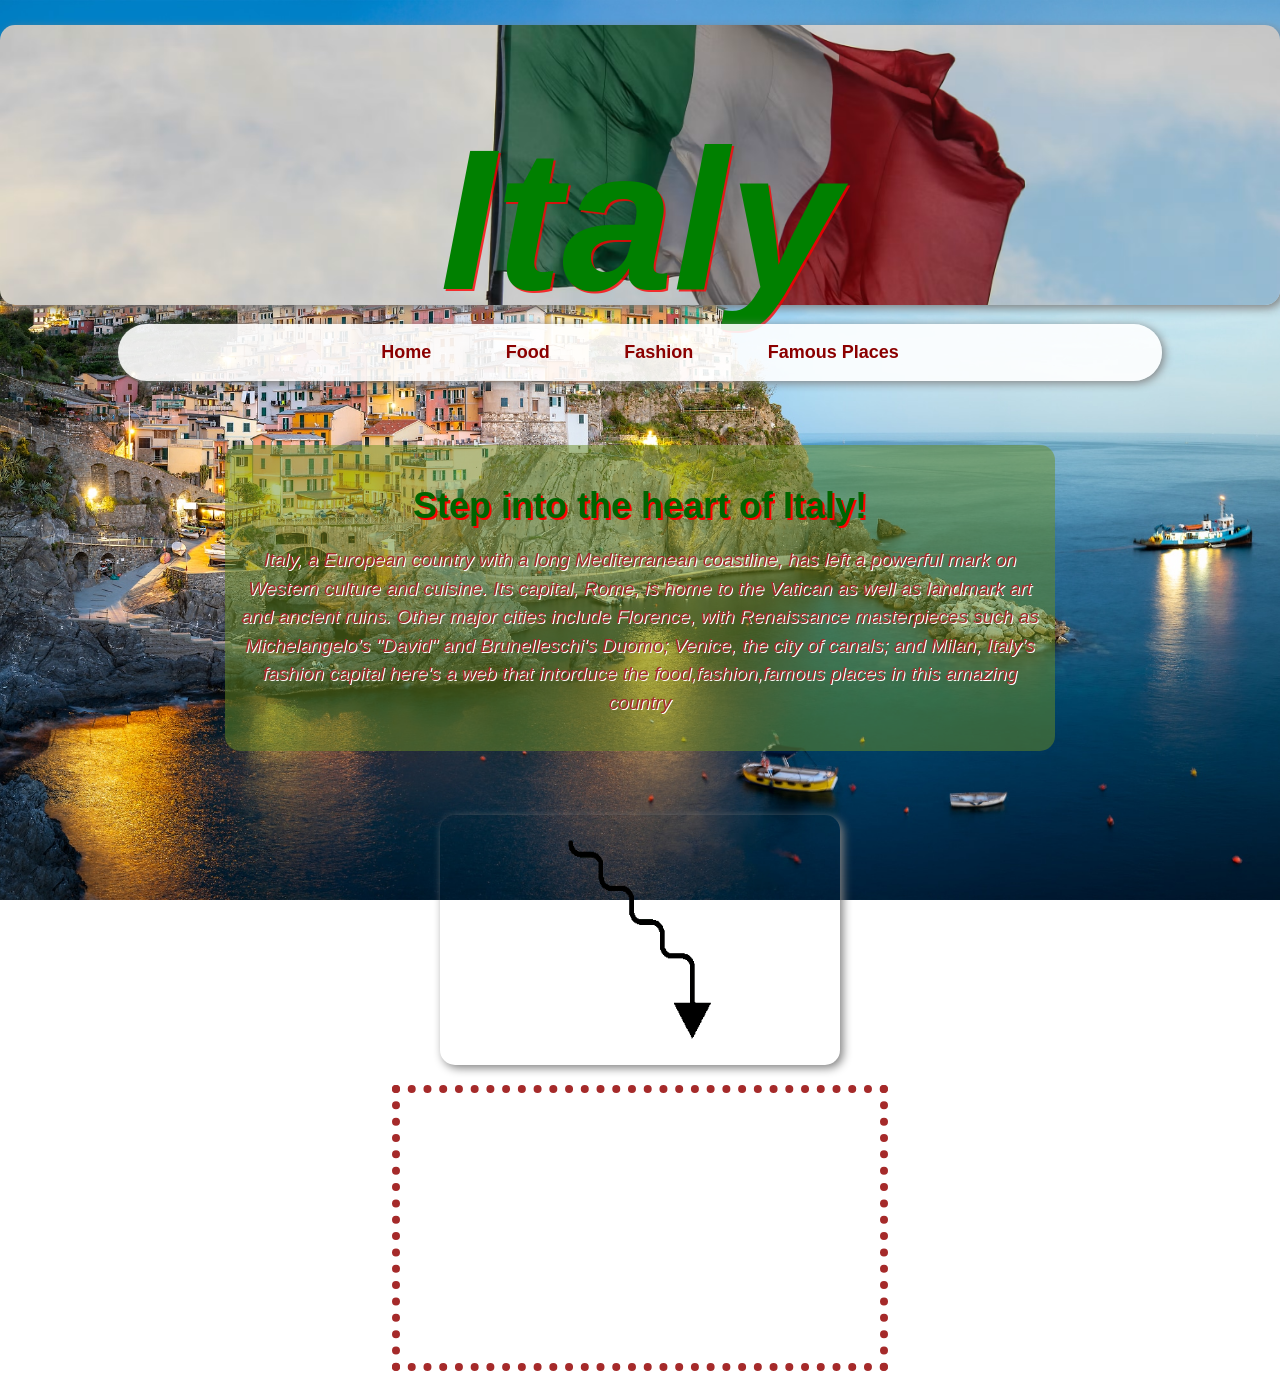
<file: index.html>
<!DOCTYPE html>
<html lang="en">
<head>
    <link rel="stylesheet" href="style.css">
 
    <meta charset="UTF-8">
    <meta name="viewport" content="width=device-width, initial-scale=1.0">
    <title>Document</title>
</head>


<body >
    
   
 
      
    <header> 
       <h1> <p id="text2">Italy</p></h1>
        <img id="flag" src="flag.avif">
    <nav>
        <ul>
            <li><a href="index.html">Home</a></li>
            <li ><a href="food.html">Food</a></li>
            <li><a href="fashion.html">Fashion</a></li>
            <li><a href="places.html">Famous Places</a></li>
        </ul>
    </nav>
     
    <div id="box" >
        <h1>Step into the heart of Italy!</h1>
    <p >Italy, a European country with a long Mediterranean coastline, has left a powerful mark on Western culture and cuisine. Its capital, Rome, is home to the Vatican as well as landmark art and ancient ruins. Other major cities include Florence, with Renaissance masterpieces such as Michelangelo’s "David" and Brunelleschi's Duomo; Venice, the city of canals; and Milan, Italy’s fashion capital here's a web that intorduce the food,fashion,famous places in this amazing country</p></div>
    <img  id="animation" src="fleche.gif" alt="animation">
    <iframe  id="vid"  src="https://www.youtube.com/embed/zGlpMEUZv3U?si=Fb4x1islDVnIljJO" title="YouTube video player" frameborder="0" allow="accelerometer; autoplay; clipboard-write; encrypted-media; gyroscope; picture-in-picture; web-share" referrerpolicy="strict-origin-when-cross-origin" allowfullscreen></iframe>
<script>
    window.addEventListener("load",function(){ document.getElementById("preloader").style.display="none";

    })
    
    

</script>
</body>


</html>
</file>
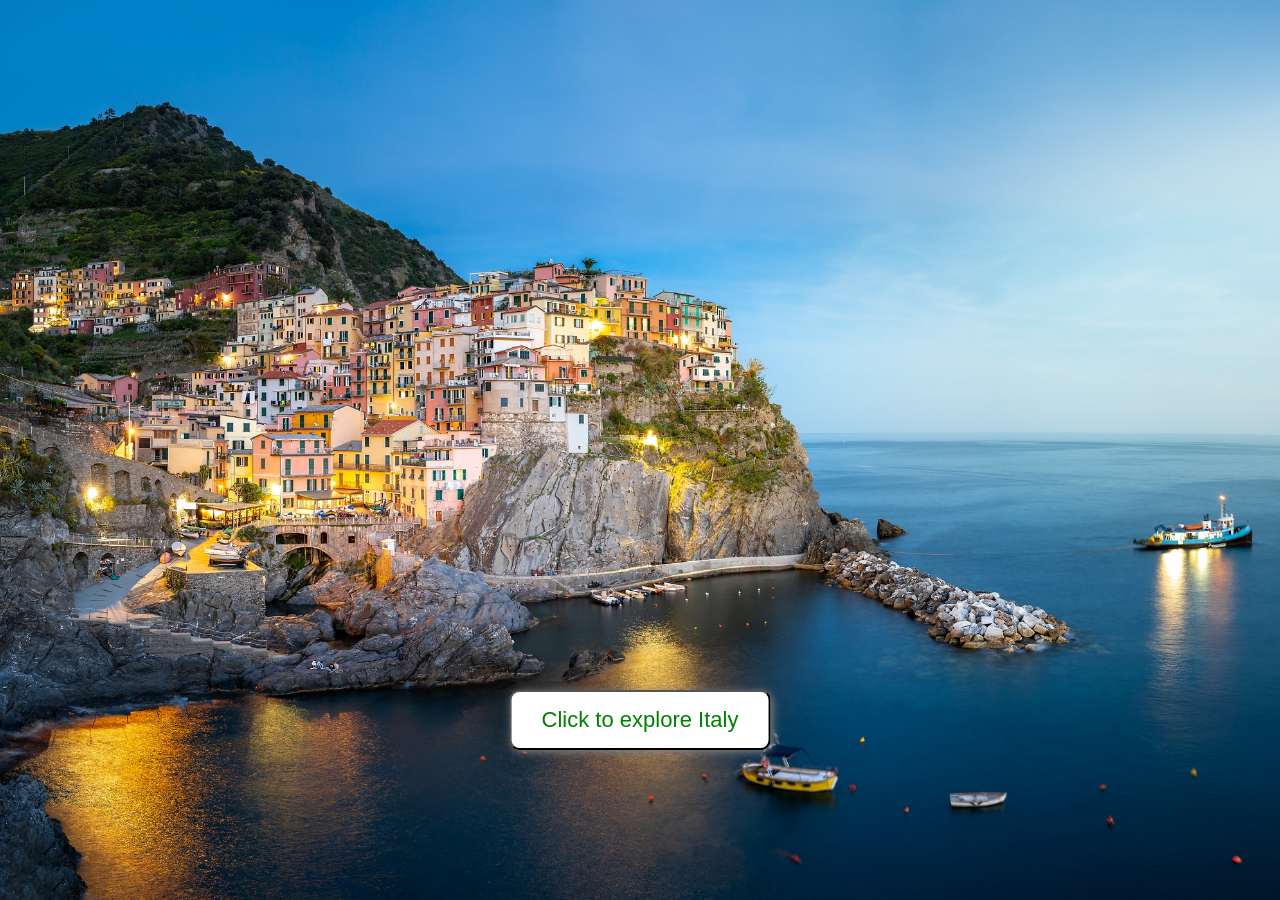
<file: earth.html>
<!DOCTYPE html>
<html lang="en">
<head>
    <meta charset="UTF-8">
    <meta name="viewport" content="width=device-width, initial-scale=1.0">
    <title>Document</title>
    <link rel="stylesheet" href="style.css">
</head>
<body>
    <video autoplay muted loop>
        <source src="earth.mp4" type="video/mp4">
    </video>
<button id="enterButton" class="enter" >Click to explore Italy </button>

    <script>
    document.getElementById("enterButton").onclick = function() {
        window.location.href = "index.html";
    };

</script>
</body>

</html>
</file>
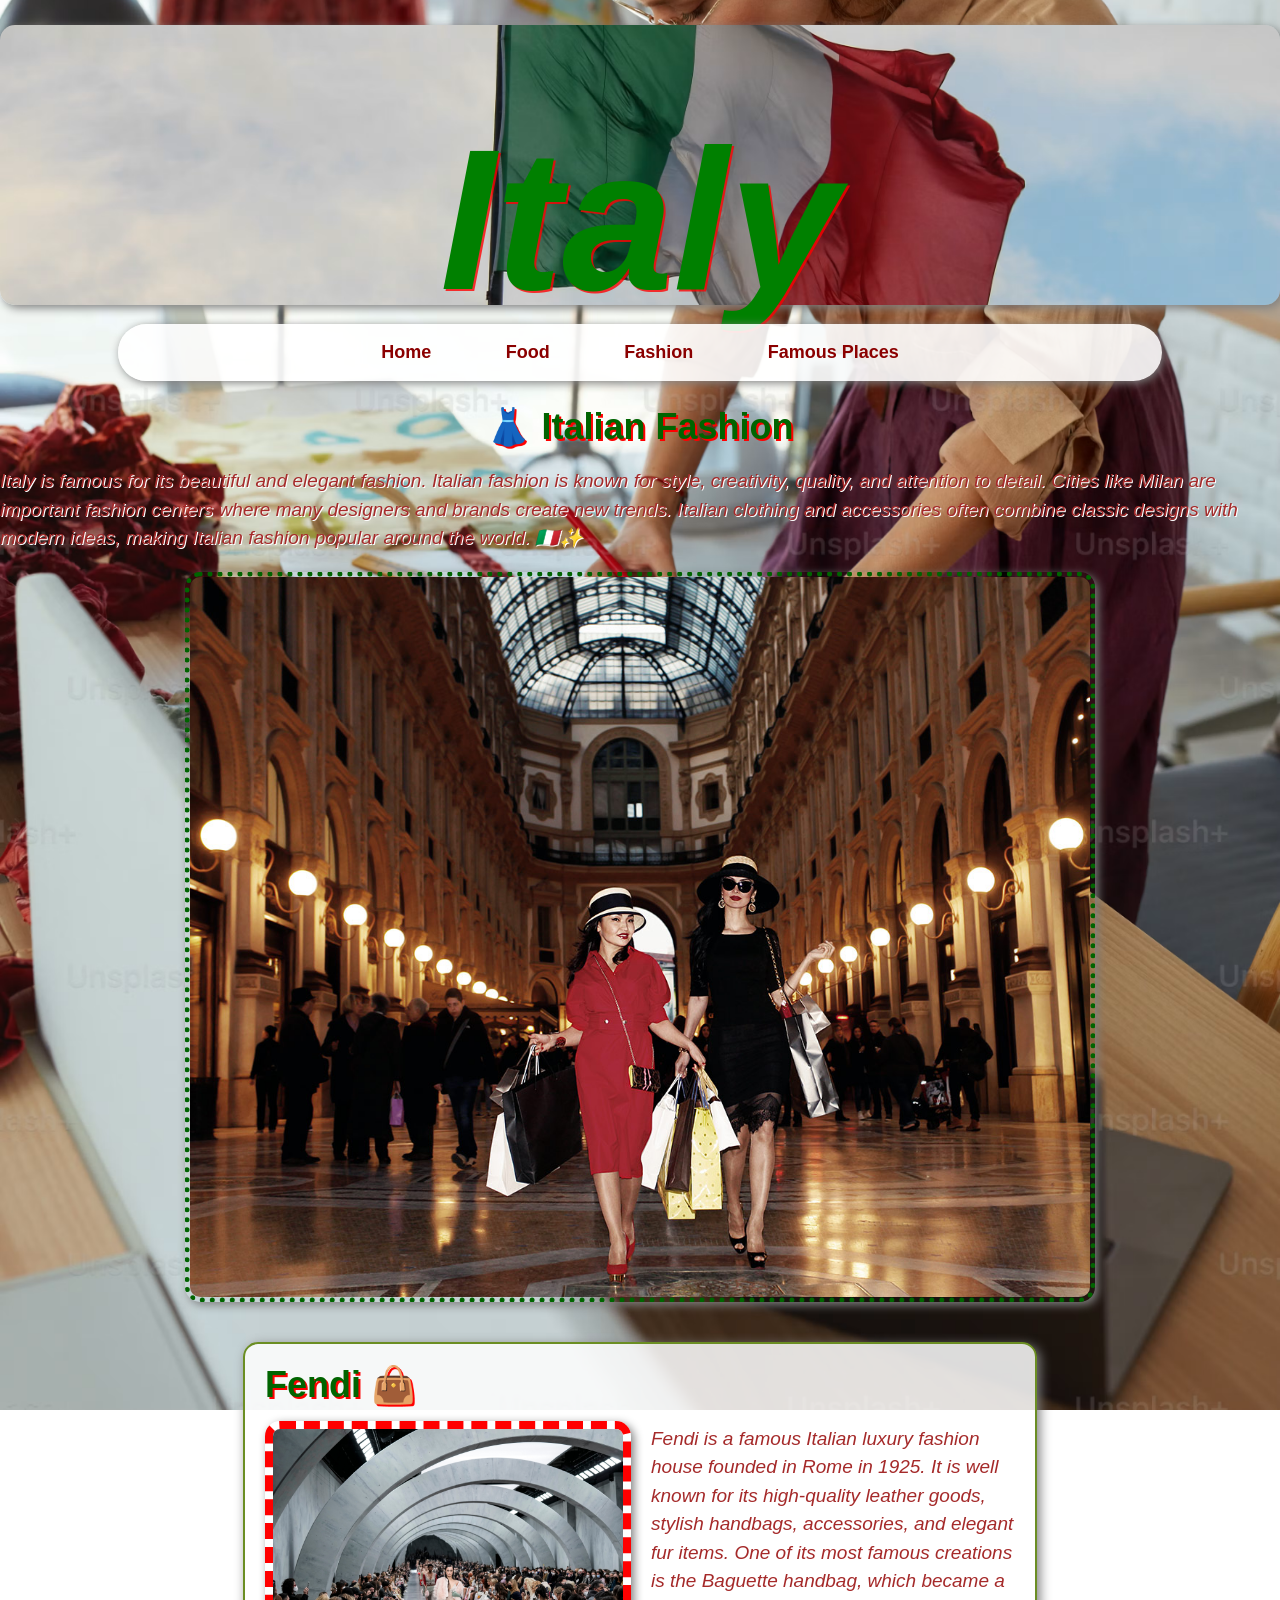
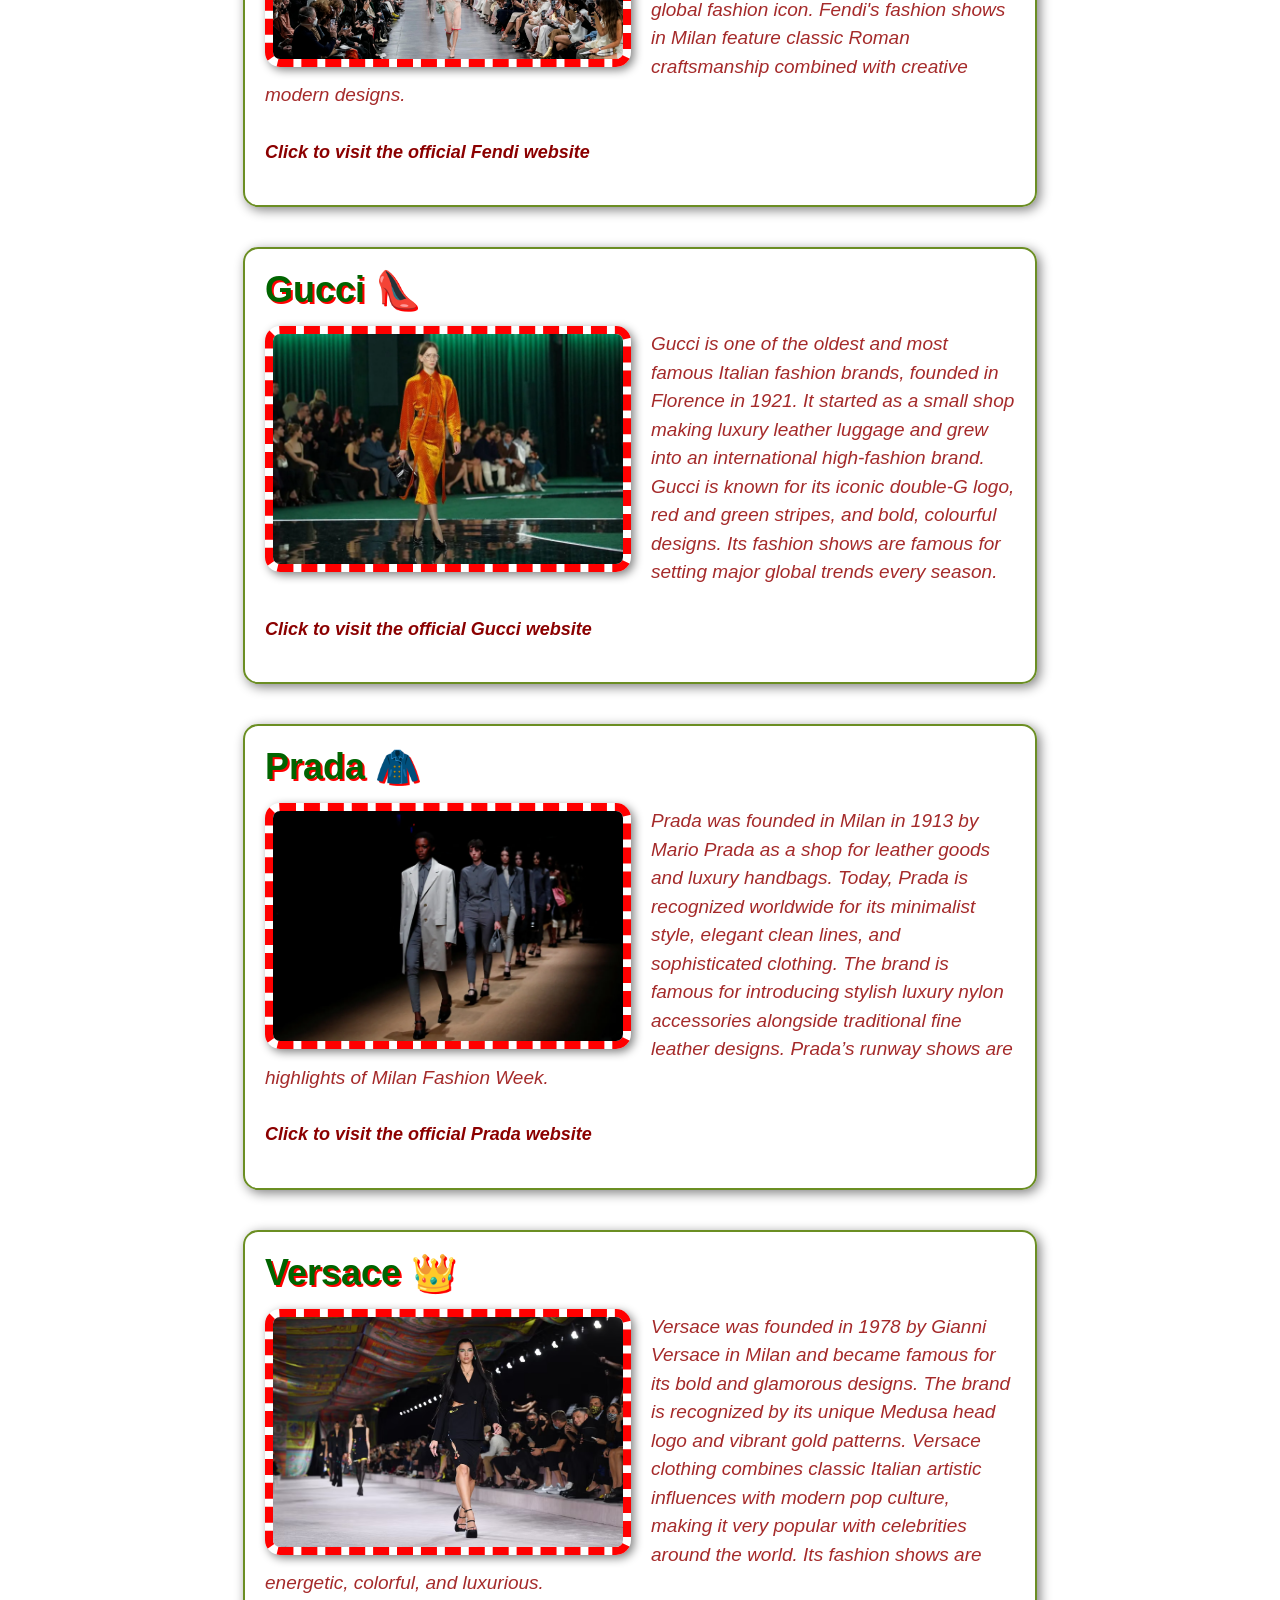
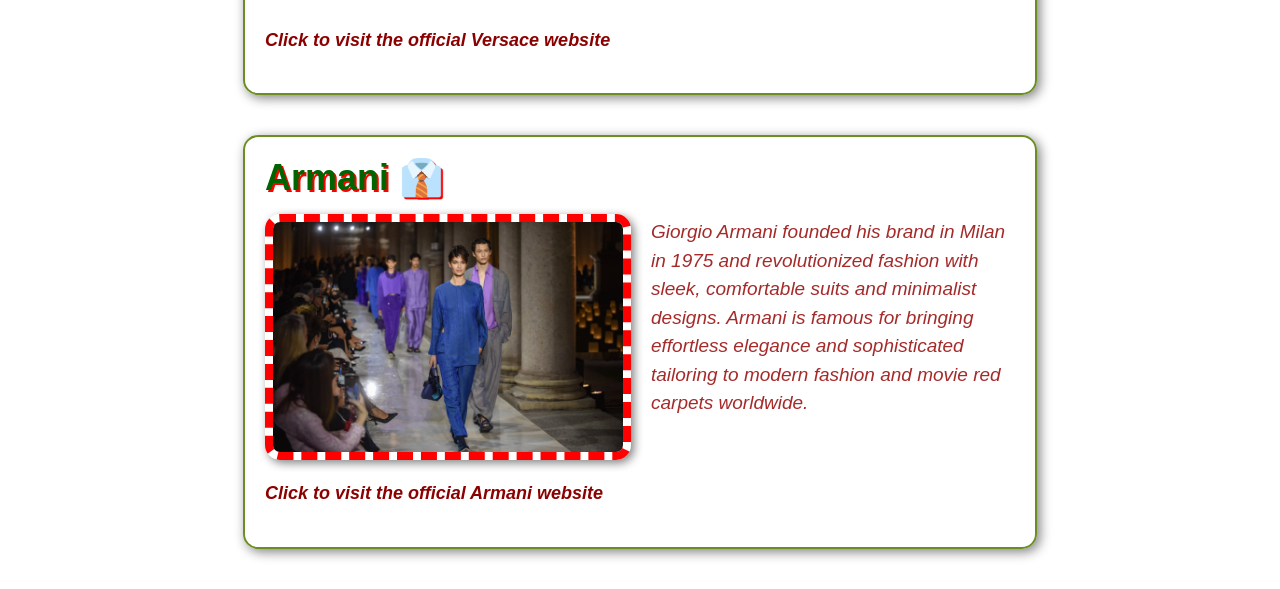
<file: fashion.html>
<!DOCTYPE html>
<html lang="en">

<head>
    <link rel="stylesheet" href="style.css">
    <meta charset="UTF-8">
    <meta name="viewport" content="width=device-width, initial-scale=1.0">
    <title>Italian Fashion</title>
</head>

<body id="fr3">

    <div id="preloader"></div>

    <h1>
        <p id="text2">Italy</p>
    </h1>

    <img id="flag" src="flag.avif">

    <nav>
        <ul>
            <li><a href="index.html">Home</a></li>
            <li><a href="food.html">Food</a></li>
            <li><a href="fashion.html">Fashion</a></li>
            <li><a href="places.html">Famous Places</a></li>
        </ul>
    </nav>

    <h1>👗 Italian Fashion</h1>

    <p>
        Italy is famous for its beautiful and elegant fashion.
        Italian fashion is known for style, creativity, quality, and attention to detail.
        Cities like Milan are important fashion centers where many designers and brands create new trends.
        Italian clothing and accessories often combine classic designs with modern ideas, making Italian fashion popular around the world.
        🇮🇹✨
    </p>

    <img id="food2" src="fashion.jpg" alt="Italian fashion">

 
    <div class="box1">

        <h1>Fendi 👜</h1>

        <img id="img1" src="fendi.jpg" alt="Fendi Fashion">

        <p>
            Fendi is a famous Italian luxury fashion house founded in Rome in 1925.
            It is well known for its high-quality leather goods, stylish handbags, accessories, and elegant fur items.
            One of its most famous creations is the Baguette handbag, which became a global fashion icon.
            Fendi's fashion shows in Milan feature classic Roman craftsmanship combined with creative modern designs.
        </p>

        <p style="clear: both; margin-top: 15px;">
            <a href="https://www.fendi.com" target="_blank">
                Click to visit the official Fendi website
            </a>
        </p>

    </div>

 
    <div class="box1">

        <h1>Gucci 👠</h1>

        <img id="img1" src="gucci.webp" alt="Gucci Fashion">

        <p>
            Gucci is one of the oldest and most famous Italian fashion brands, founded in Florence in 1921.
            It started as a small shop making luxury leather luggage and grew into an international high-fashion brand.
            Gucci is known for its iconic double-G logo, red and green stripes, and bold, colourful designs.
            Its fashion shows are famous for setting major global trends every season.
        </p>

        <p style="clear: both; margin-top: 15px;">
            <a href="https://www.gucci.com" target="_blank">
                Click to visit the official Gucci website
            </a>
        </p>

    </div>

    <div class="box1">

        <h1>Prada 🧥</h1>

        <img id="img1" src="prada.webp" alt="Prada Fashion">

        <p>
            Prada was founded in Milan in 1913 by Mario Prada as a shop for leather goods and luxury handbags.
            Today, Prada is recognized worldwide for its minimalist style, elegant clean lines, and sophisticated clothing.
            The brand is famous for introducing stylish luxury nylon accessories alongside traditional fine leather designs.
            Prada’s runway shows are highlights of Milan Fashion Week.
        </p>

        <p style="clear: both; margin-top: 15px;">
            <a href="https://www.prada.com" target="_blank">
                Click to visit the official Prada website
            </a>
        </p>

    </div>


    <div class="box1">

        <h1>Versace 👑</h1>

        <img id="img1" src="versace.avif" alt="Versace Fashion">

        <p>
            Versace was founded in 1978 by Gianni Versace in Milan and became famous for its bold and glamorous designs.
            The brand is recognized by its unique Medusa head logo and vibrant gold patterns.
            Versace clothing combines classic Italian artistic influences with modern pop culture, making it very popular with celebrities around the world.
            Its fashion shows are energetic, colorful, and luxurious.
        </p>

        <p style="clear: both; margin-top: 15px;">
            <a href="https://www.versace.com" target="_blank">
                Click to visit the official Versace website
            </a>
        </p>

    </div>


    <div class="box1">

        <h1>Armani 👔</h1>

        <img id="img1" src="armani.webp" alt="Armani Fashion">

        <p>
            Giorgio Armani founded his brand in Milan in 1975 and revolutionized fashion with sleek, comfortable suits and minimalist designs.
            Armani is famous for bringing effortless elegance and sophisticated tailoring to modern fashion and movie red carpets worldwide.
        </p>

        <p style="clear: both; margin-top: 15px;">
            <a href="https://www.armani.com" target="_blank">
                Click to visit the official Armani website
            </a>
        </p>

    </div>

    <script>

        window.addEventListener("load", function () {
            document.getElementById("preloader").style.display = "none";
        });

    </script>

</body>

</html>
</file>
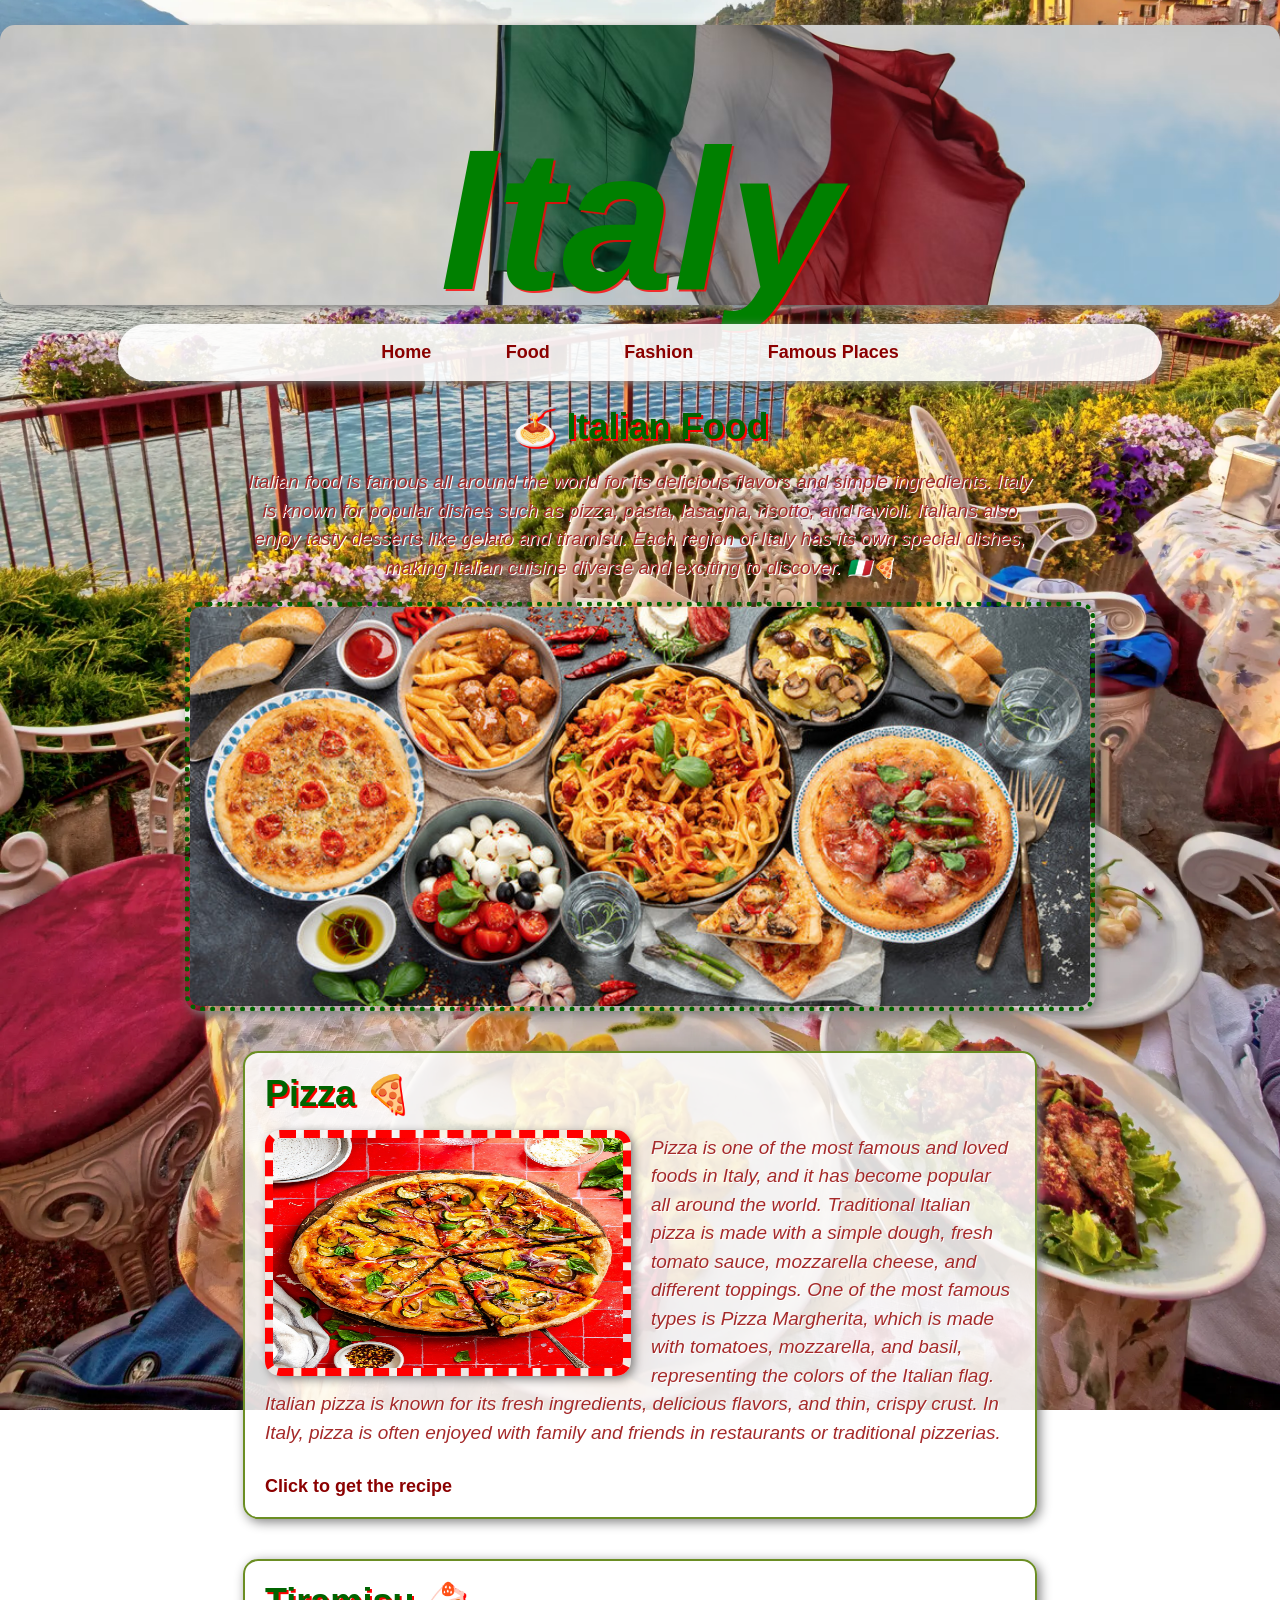
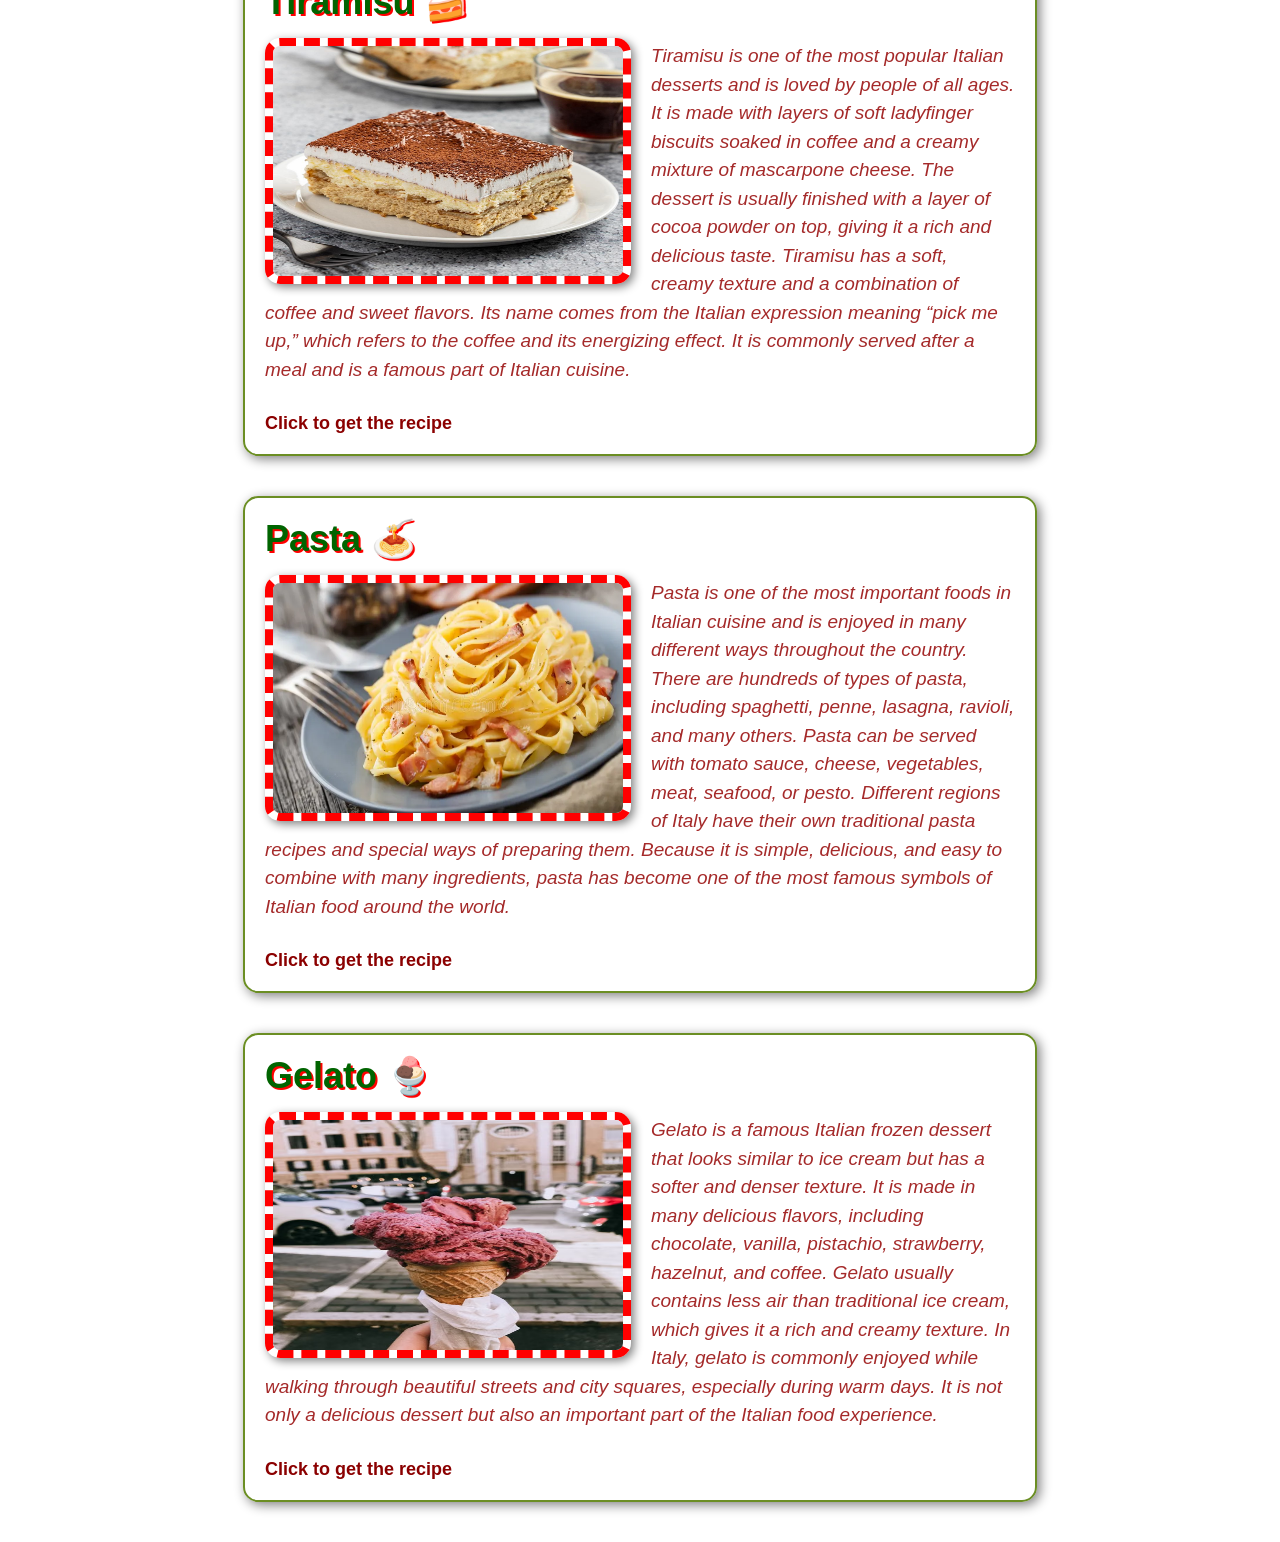
<file: food.html>
<!DOCTYPE html>
<html lang="en">
<head>
    <meta charset="UTF-8">
    <meta name="viewport" content="width=device-width, initial-scale=1.0">
    <title>Italian Food</title>
    <link rel="stylesheet" href="style.css">
</head>
<body id="food">

    <div id="preloader"></div>

    <h1>
        <p id="text2">Italy</p>
    </h1>

    <img id="flag" src="flag.avif" alt="Italian Flag">

    <nav>
        <ul>
            <li><a href="index.html">Home</a></li>
            <li><a href="food.html">Food</a></li>
            <li><a href="fashion.html">Fashion</a></li>
            <li><a href="places.html">Famous Places</a></li>
        </ul>
    </nav>

    <h1>🍝 Italian Food</h1>

    <p style="text-align: center; max-width: 800px; margin: 20px auto;">
        Italian food is famous all around the world for its delicious flavors and simple ingredients.
        Italy is known for popular dishes such as pizza, pasta, lasagna, risotto, and ravioli.
        Italians also enjoy tasty desserts like gelato and tiramisu.
        Each region of Italy has its own special dishes, making Italian cuisine diverse and exciting to discover. 🇮🇹🍕
    </p>

    <div style="text-align: center;">
        <img id="food2" src="food 2.jpg" alt="Italian food showcase">
    </div>

    <!-- Pizza Section -->
    <div class="box1">
        <h1>Pizza 🍕</h1>
        <img id="img1" src="Pizza.jpg" alt="Italian pizza">
        <p>
            Pizza is one of the most famous and loved foods in Italy, and it has become popular
            all around the world. Traditional Italian pizza is made with a simple dough, fresh
            tomato sauce, mozzarella cheese, and different toppings. One of the most famous types
            is Pizza Margherita, which is made with tomatoes, mozzarella, and basil, representing
            the colors of the Italian flag. Italian pizza is known for its fresh ingredients,
            delicious flavors, and thin, crispy crust. In Italy, pizza is often enjoyed with
            family and friends in restaurants or traditional pizzerias.
        </p>
        <a href="https://share.google/oKDvm3m5W14KwBnHr" target="_blank">
            Click to get the recipe
        </a>
    </div>

    <!-- Tiramisu Section -->
    <div class="box1">
        <h1>Tiramisu 🍰</h1>
        <img id="img1" src="Tiramisu.jpg" alt="Italian tiramisu">
        <p>
            Tiramisu is one of the most popular Italian desserts and is loved by people of all ages.
            It is made with layers of soft ladyfinger biscuits soaked in coffee and a creamy mixture
            of mascarpone cheese. The dessert is usually finished with a layer of cocoa powder on top,
            giving it a rich and delicious taste. Tiramisu has a soft, creamy texture and a combination
            of coffee and sweet flavors. Its name comes from the Italian expression meaning “pick me up,”
            which refers to the coffee and its energizing effect. It is commonly served after a meal
            and is a famous part of Italian cuisine.
        </p>
        <a href="https://share.google/ulSmKl54INjx40L5y" target="_blank">
            Click to get the recipe
        </a>
    </div>

    <!-- Pasta Section -->
    <div class="box1">
        <h1>Pasta 🍝</h1>
        <img id="img1" src="pasta.webp" alt="Italian pasta">
        <p>
            Pasta is one of the most important foods in Italian cuisine and is enjoyed in many
            different ways throughout the country. There are hundreds of types of pasta, including
            spaghetti, penne, lasagna, ravioli, and many others. Pasta can be served with tomato
            sauce, cheese, vegetables, meat, seafood, or pesto. Different regions of Italy have
            their own traditional pasta recipes and special ways of preparing them. Because it is
            simple, delicious, and easy to combine with many ingredients, pasta has become one of
            the most famous symbols of Italian food around the world.
        </p>
        <a href="https://share.google/EU6FwpyxMCOD1GikU" target="_blank">
            Click to get the recipe
        </a>
    </div>

    <!-- Gelato Section -->
    <div class="box1">
        <h1>Gelato 🍨</h1>
        <img id="img1" src="gelato.avif" alt="Italian gelato">
        <p>
            Gelato is a famous Italian frozen dessert that looks similar to ice cream but has a
            softer and denser texture. It is made in many delicious flavors, including chocolate,
            vanilla, pistachio, strawberry, hazelnut, and coffee. Gelato usually contains less air
            than traditional ice cream, which gives it a rich and creamy texture. In Italy, gelato
            is commonly enjoyed while walking through beautiful streets and city squares, especially
            during warm days. It is not only a delicious dessert but also an important part of the
            Italian food experience.
        </p>
        <a href="https://share.google/mEWwOTpVpftOycCIh" target="_blank">
            Click to get the recipe
        </a>
    </div>

    <script>
        window.addEventListener("load", function () {
            document.getElementById("preloader").style.display = "none";
        });
    </script>

</body>
</html>
</file>
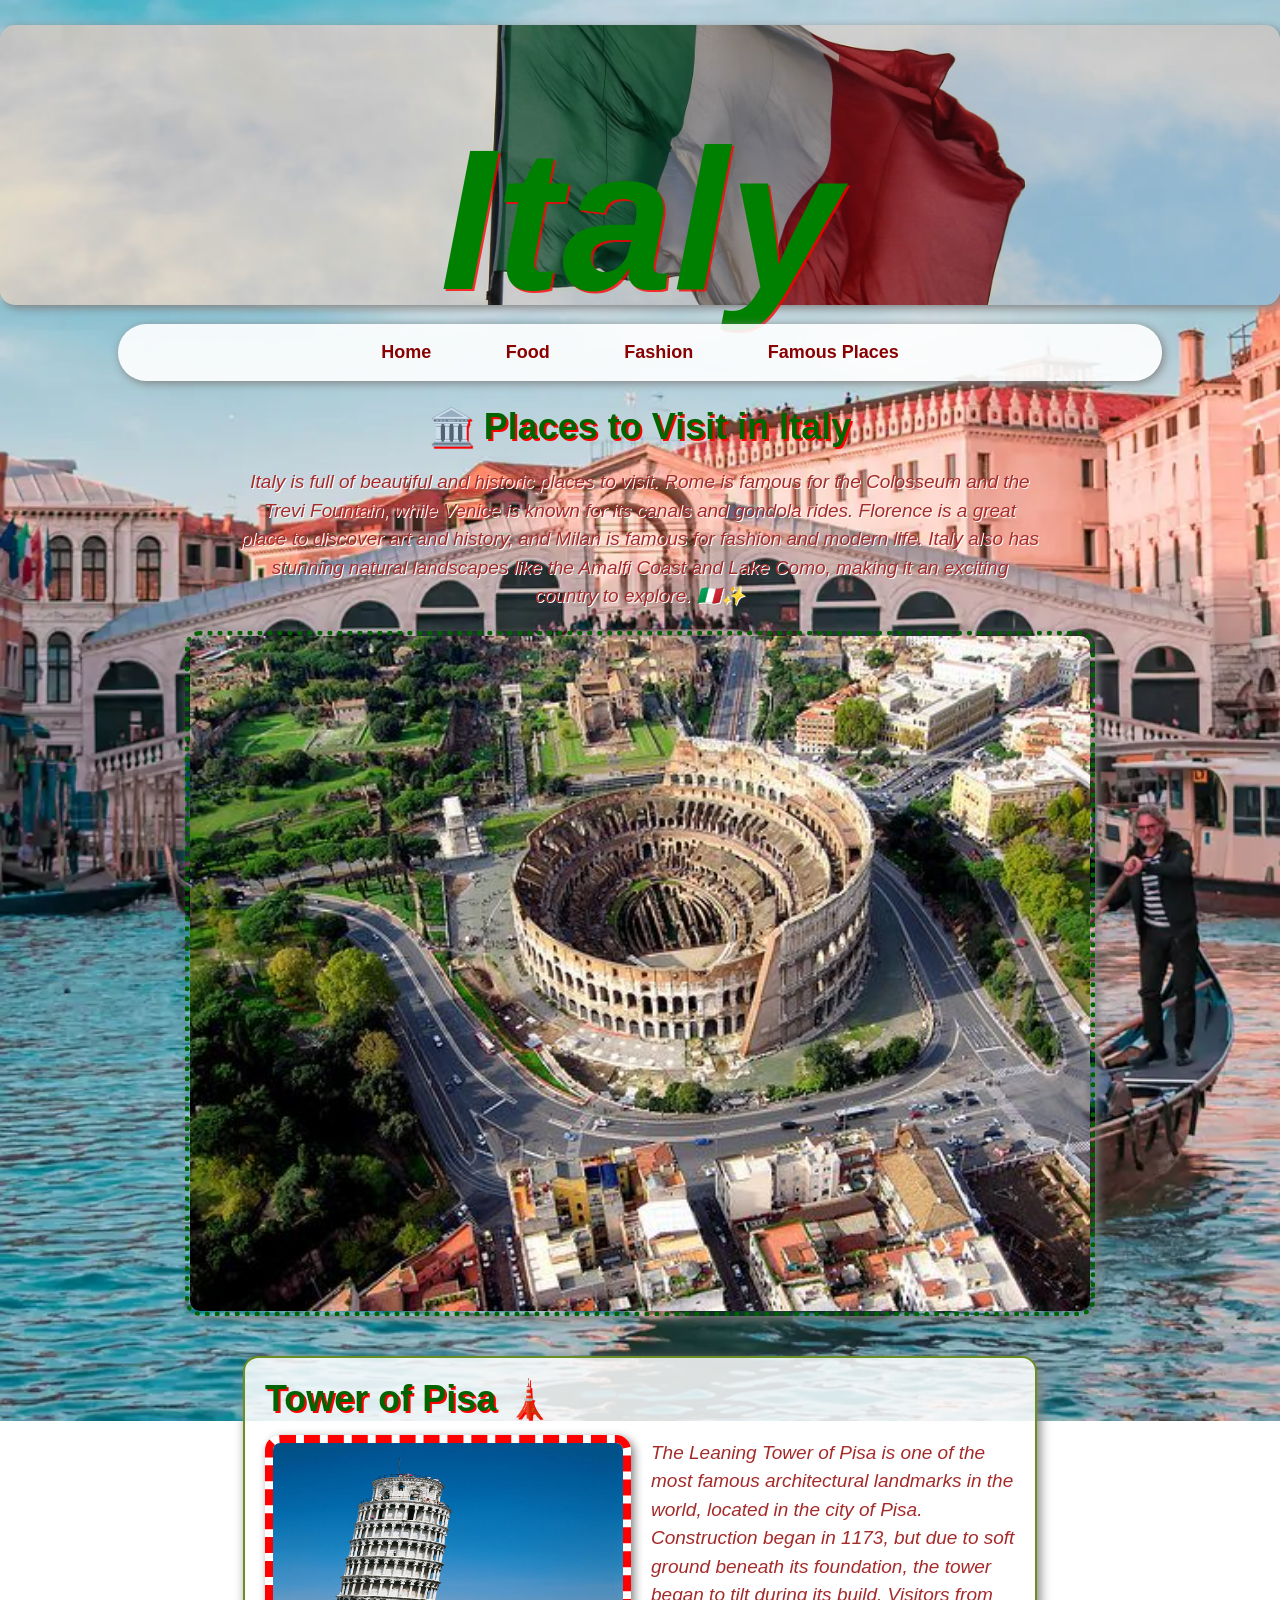
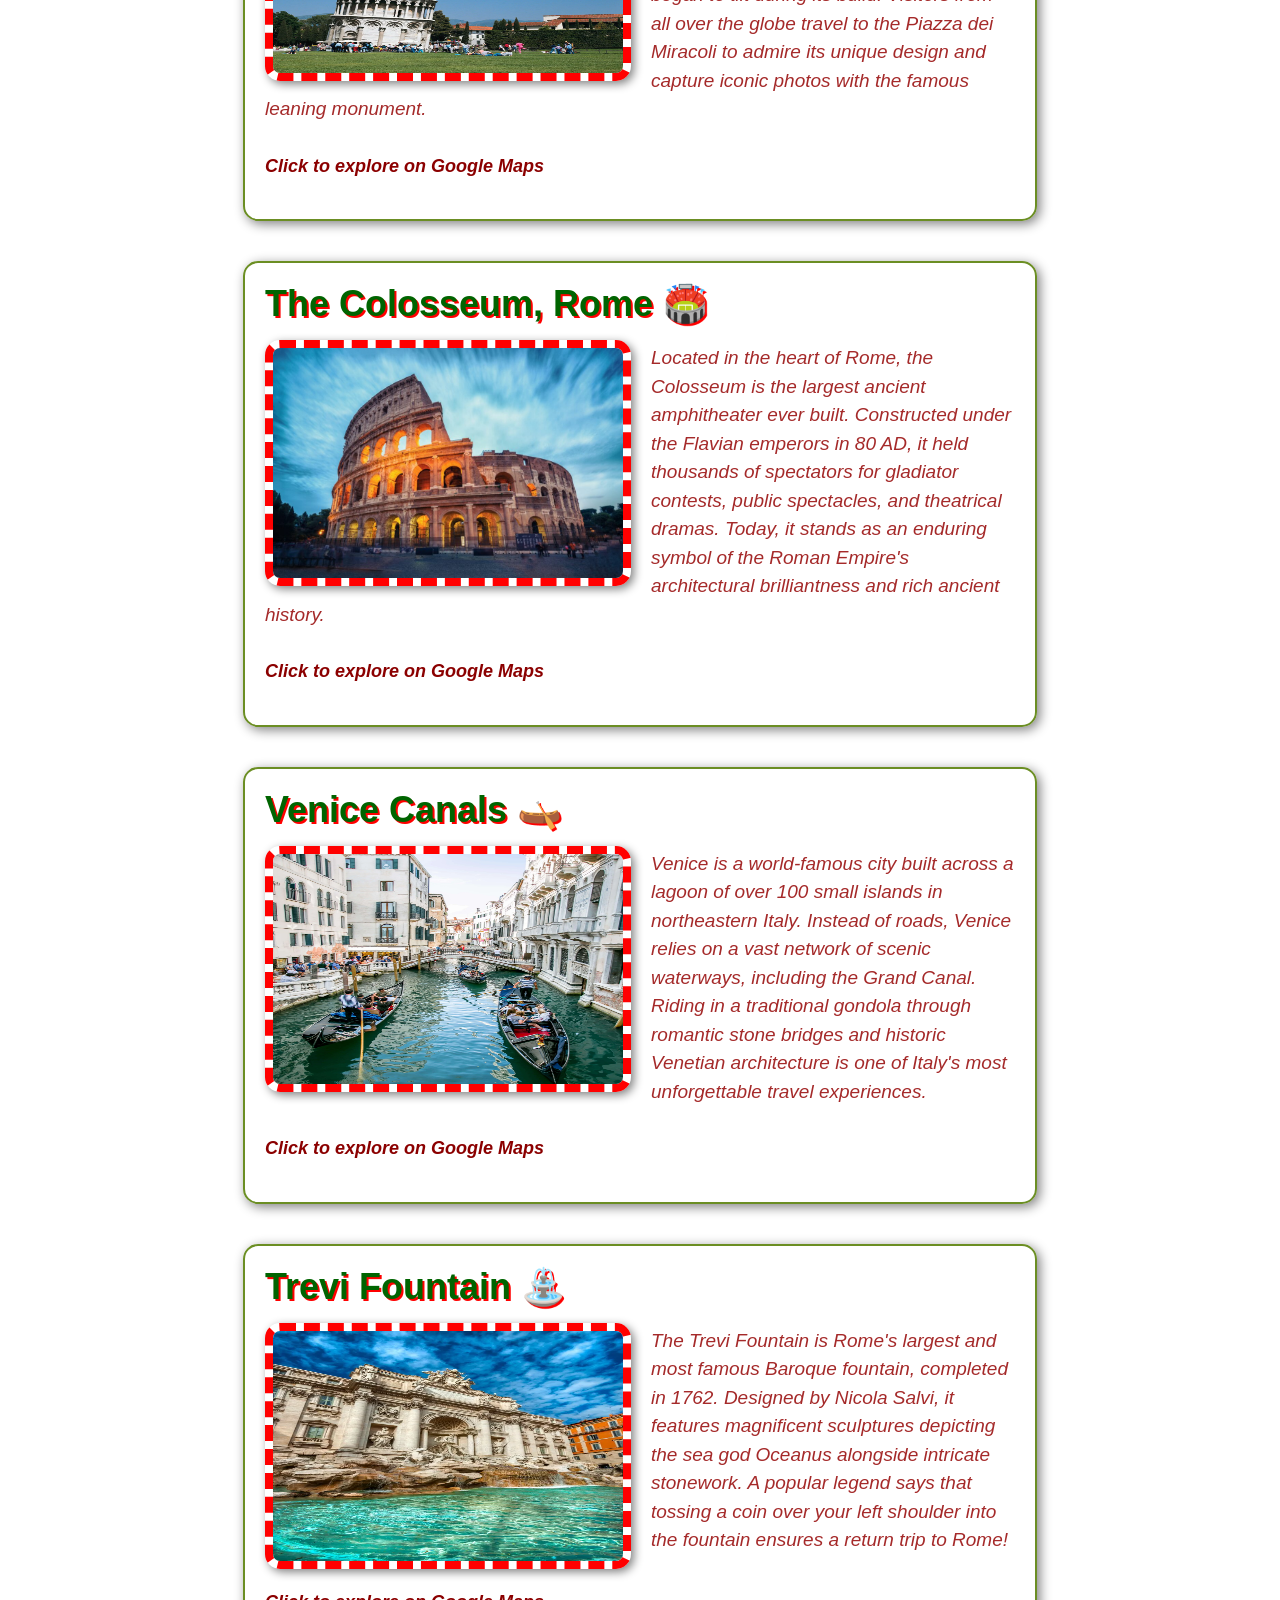
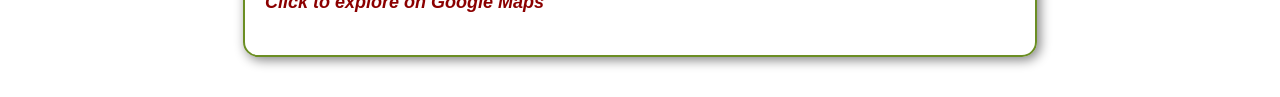
<file: places.html>
<!DOCTYPE html>
<html lang="en">

<head>
    <link rel="stylesheet" href="style.css">
    <meta charset="UTF-8">
    <meta name="viewport" content="width=device-width, initial-scale=1.0">
    <title>Famous Places in Italy</title>
</head>

<body id="fr4">

    <div id="preloader"></div>

    <h1>
        <p id="text2">Italy</p>
    </h1>

    <img id="flag" src="flag.avif" alt="Italian Flag">

    <nav>
        <ul>
            <li><a href="index.html">Home</a></li>
            <li><a href="food.html">Food</a></li>
            <li><a href="fashion.html">Fashion</a></li>
            <li><a href="places.html">Famous Places</a></li>
        </ul>
    </nav>

    <h1>🏛️ Places to Visit in Italy</h1>

    <p style="text-align: center; max-width: 800px; margin: 20px auto;">
        Italy is full of beautiful and historic places to visit. Rome is famous for the Colosseum and the Trevi Fountain,
        while Venice is known for its canals and gondola rides. Florence is a great place to discover art and history, and Milan is famous for fashion and modern life.
        Italy also has stunning natural landscapes like the Amalfi Coast and Lake Como, making it an exciting country to explore. 🇮🇹✨
    </p>

    <div style="text-align: center;">
        <img id="food2" src="places1.jpg" alt="Italian landscape overview">
    </div>

    <!-- Tower of Pisa Section -->
    <div class="box1">

        <h1>Tower of Pisa 🗼</h1>

        <img id="img1" src="piza.webp" alt="Tower of Pisa">

        <p>
            The Leaning Tower of Pisa is one of the most famous architectural landmarks in the world, located in the city of Pisa. 
            Construction began in 1173, but due to soft ground beneath its foundation, the tower began to tilt during its build. 
            Visitors from all over the globe travel to the Piazza dei Miracoli to admire its unique design and capture iconic photos with the famous leaning monument.
        </p>

        <p style="clear: both; margin-top: 15px;">
            <a href="https://maps.google.com/?q=Leaning+Tower+of+Pisa" target="_blank">
                Click to explore on Google Maps
            </a>
        </p>

    </div>

    <!-- The Colosseum Section -->
    <div class="box1">

        <h1>The Colosseum, Rome 🏟️</h1>

        <img id="img1" src="places.jpg" alt="The Colosseum Rome">

        <p>
            Located in the heart of Rome, the Colosseum is the largest ancient amphitheater ever built. 
            Constructed under the Flavian emperors in 80 AD, it held thousands of spectators for gladiator contests, public spectacles, and theatrical dramas. 
            Today, it stands as an enduring symbol of the Roman Empire's architectural brilliantness and rich ancient history.
        </p>

        <p style="clear: both; margin-top: 15px;">
            <a href="https://maps.google.com/?q=Colosseum+Rome" target="_blank">
                Click to explore on Google Maps
            </a>
        </p>

    </div>

    <!-- Venice Canals Section -->
    <div class="box1">

        <h1>Venice Canals 🛶</h1>

        <img id="img1" src="Venice.webp" alt="Venice Canals">

        <p>
            Venice is a world-famous city built across a lagoon of over 100 small islands in northeastern Italy. 
            Instead of roads, Venice relies on a vast network of scenic waterways, including the Grand Canal. 
            Riding in a traditional gondola through romantic stone bridges and historic Venetian architecture is one of Italy's most unforgettable travel experiences.
        </p>

        <p style="clear: both; margin-top: 15px;">
            <a href="https://maps.google.com/?q=Grand+Canal+Venice" target="_blank">
                Click to explore on Google Maps
            </a>
        </p>

    </div>

    <!-- Trevi Fountain Section -->
    <div class="box1">

        <h1>Trevi Fountain ⛲</h1>

        <img id="img1" src="trevi.webp" alt="Trevi Fountain Rome" >

        <p>
            The Trevi Fountain is Rome's largest and most famous Baroque fountain, completed in 1762. 
            Designed by Nicola Salvi, it features magnificent sculptures depicting the sea god Oceanus alongside intricate stonework. 
            A popular legend says that tossing a coin over your left shoulder into the fountain ensures a return trip to Rome!
        </p>

        <p style="clear: both; margin-top: 15px;">
            <a href="https://maps.google.com/?q=Trevi+Fountain+Rome" target="_blank">
                Click to explore on Google Maps
            </a>
        </p>

    </div>

    <script>

        window.addEventListener("load", function () {
            document.getElementById("preloader").style.display = "none";
        });

    </script>

</body>

</html>
</file>
<file: style.css>
body {
    background-color: beige;
    font-family: Arial, sans-serif;
    margin: 0;
    padding: 0;
    background: url("italyyy.jpg") no-repeat center center fixed;
    background-size: cover;
}

#food {
    background: url("food.webp") no-repeat center center fixed;
    background-size: cover;
}

#fr3 {
    background: url("fashion.avif") no-repeat center center fixed;
    background-size: cover;
}

#fr4 {
    background: url("places.webp") no-repeat center center fixed;
    background-size: cover;
}

#preloader {
    background: white url("Image20260918173939.gif") no-repeat center center;
    width: 100%;
    height: 100%;
    position: fixed;
    top: 0;
    left: 0;
    background-size: contain;
    z-index: 1000;
}

video {
    width: 100%;
    height: 100vh;
    object-fit: cover;
    position: fixed;
    top: 0;
    left: 0;
    z-index: -1;
}

nav {
    width: 80%;
    margin: 15px auto;
    padding: 10px;
    background-color: rgba(255, 255, 255, 0.9);
    border-radius: 30px;
    position: sticky;
    top: 10px;
    z-index: 10;
    box-shadow: 2px 2px 10px gray;
}

nav ul {
    list-style: none;
    text-align: center;
    padding: 0;
    margin: 0;
}

nav li {
    display: inline-block;
    margin: 0 20px;
}

nav a {
    text-decoration: none;
    color: darkred;
    font-size: 18px;
    font-weight: bold;
    padding: 8px 15px;
    display: inline-block;
}

nav a:hover {
    background-color: olivedrab;
    color: white;
    border-radius: 15px;
}

h1 {
    color: darkgreen;
    text-align: center;
    font-size: 36px;
    text-shadow: 2px 2px red;
    margin: 25px 0 15px 0;
}

p {
    color: darkslategray;
    font-size: 19px;
    font-style: italic;
    color: brown;
    text-shadow: 1px 1px white;
    line-height: 1.5;
}

img {
    width: 400px;
    height: 250px;
    border: 10px double darkgreen;
    border-radius: 15px;
    box-shadow: 3px 3px 10px gray;
}

#flag {
    border-style: none;
    width: 100%;
    height: 280px;
    object-fit: cover;
}

#food2 {
    width: 80%;
    max-width: 900px;
    height: auto;
    border-style: dotted;
    border-color: darkgreen;
    border-width: 5px;
    display: block;
    margin: 0 auto;
}

#img1 {
    width: 350px;
    height: 230px;
    border: 8px dashed red;
    border-radius: 15px;
    box-shadow: 3px 3px 10px gray;
    float: left;
    margin-right: 20px;
    margin-bottom: 10px;
}

#vid {
    width: 480px;
    height: 270px;
    margin: 20px auto;
    border-style: dotted;
    border-width: 8px;
    color: brown;
    display: block;
}

#animation {
    border-style: none;
    display: block;
    margin: 0 auto;
}

.box1 {
    width: 80%;
    max-width: 750px;
    min-height: 280px;
    background-color: rgba(255, 255, 255, 0.85);
    margin: 40px auto;
    padding: 20px;
    overflow: auto;
    border-radius: 15px;
    box-shadow: 3px 3px 12px gray;
    border: 2px solid olivedrab;
}

.box1 h1 {
    text-align: left;
    margin-top: 0;
}

.box1 a {
    display: inline-block;
    margin-top: 10px;
    color: darkred;
    font-weight: bold;
    text-decoration: none;
    font-size: 18px;
}

.box1 a:hover {
    color: olivedrab;
    text-decoration: underline;
}

#box {
    width: 80%;
    max-width: 800px;
    height: auto;
    background-color: rgba(107, 142, 35, 0.5);
    padding: 15px;
    margin: 5% auto;
    text-align: center;
    border-radius: 15px;
}

#text2 {
    position: absolute;
    top: -130px;
    left: 50%;
    transform: translateX(-50%);
    font-size: 200px;
    font-style: italic;
    color: green;
    text-shadow: 2px 2px rgba(255, 0, 0, 0.785);
    z-index: 10;
}

.enter {
    position: fixed;
    top: 80%;
    left: 50%;
    transform: translate(-50%, -50%);
    padding: 15px 30px;
    background-color: white;
    color: green;
    text-decoration: none;
    font-size: 22px;
    border-radius: 10px;
    box-shadow: 2px 2px 8px gray;
}
</file>
